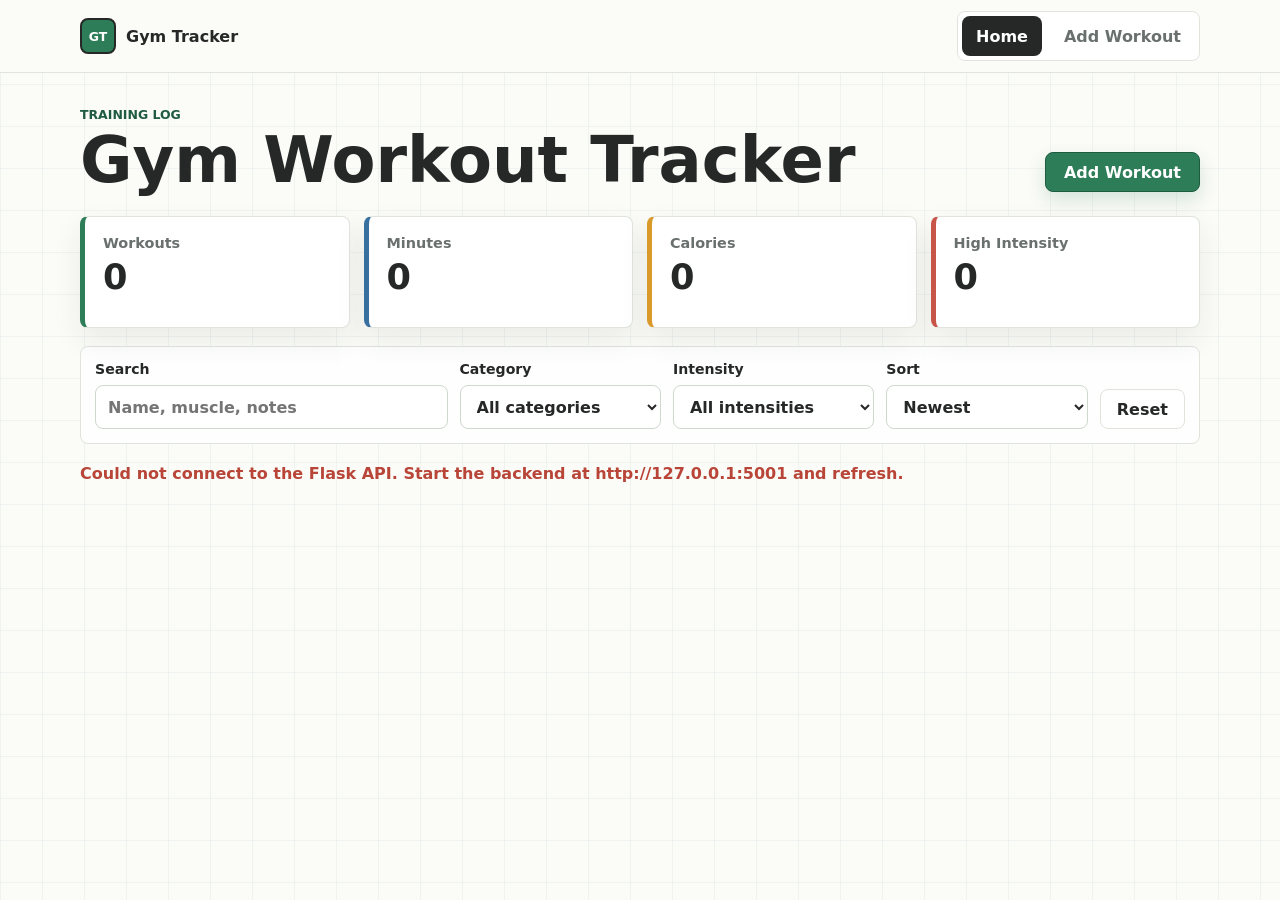
<file: gym-workout-tracker-frontend/index.html>
<!DOCTYPE html>
<html lang="en">
<head>
  <meta charset="UTF-8">
  <meta name="viewport" content="width=device-width, initial-scale=1.0">
  <title>Gym Workout Tracker</title>
  <link rel="stylesheet" href="styles.css">
</head>
<body>
  <header class="topbar">
    <nav class="nav" aria-label="Main navigation">
      <a class="brand" href="index.html" aria-label="Gym Workout Tracker home">
        <span class="brand-mark" aria-hidden="true">GT</span>
        <span>Gym Tracker</span>
      </a>
      <div class="nav-links">
        <a class="nav-link active" href="index.html" aria-current="page">Home</a>
        <a class="nav-link" href="add-workout.html">Add Workout</a>
      </div>
    </nav>
  </header>

  <main class="app-shell">
    <section class="dashboard-head" aria-labelledby="page-title">
      <div>
        <p class="eyebrow">Training Log</p>
        <h1 id="page-title">Gym Workout Tracker</h1>
      </div>
      <a class="primary-action" href="add-workout.html">Add Workout</a>
    </section>

    <section class="metrics" aria-label="Workout summary">
      <article class="metric">
        <span class="metric-label">Workouts</span>
        <strong id="totalWorkouts">0</strong>
      </article>
      <article class="metric">
        <span class="metric-label">Minutes</span>
        <strong id="totalMinutes">0</strong>
      </article>
      <article class="metric">
        <span class="metric-label">Calories</span>
        <strong id="totalCalories">0</strong>
      </article>
      <article class="metric accent">
        <span class="metric-label">High Intensity</span>
        <strong id="highIntensity">0</strong>
      </article>
    </section>

    <section class="toolbar" aria-label="Workout filters">
      <label class="search-field">
        <span>Search</span>
        <input id="searchInput" type="search" placeholder="Name, muscle, notes">
      </label>

      <label>
        <span>Category</span>
        <select id="categoryFilter">
          <option value="">All categories</option>
          <option value="Strength">Strength</option>
          <option value="Cardio">Cardio</option>
          <option value="Mobility">Mobility</option>
          <option value="HIIT">HIIT</option>
          <option value="Recovery">Recovery</option>
        </select>
      </label>

      <label>
        <span>Intensity</span>
        <select id="intensityFilter">
          <option value="">All intensities</option>
          <option value="Low">Low</option>
          <option value="Medium">Medium</option>
          <option value="High">High</option>
        </select>
      </label>

      <label>
        <span>Sort</span>
        <select id="sortSelect">
          <option value="date_desc">Newest</option>
          <option value="duration_desc">Longest</option>
          <option value="calories_desc">Most calories</option>
          <option value="name_asc">Name A-Z</option>
        </select>
      </label>

      <button class="ghost-button" id="resetButton" type="button">Reset</button>
    </section>

    <section aria-live="polite">
      <div id="statusMessage" class="status-message">Loading workouts...</div>
      <div id="workoutList" class="workout-grid"></div>
    </section>
  </main>

  <script src="script.js"></script>
</body>
</html>
</file>
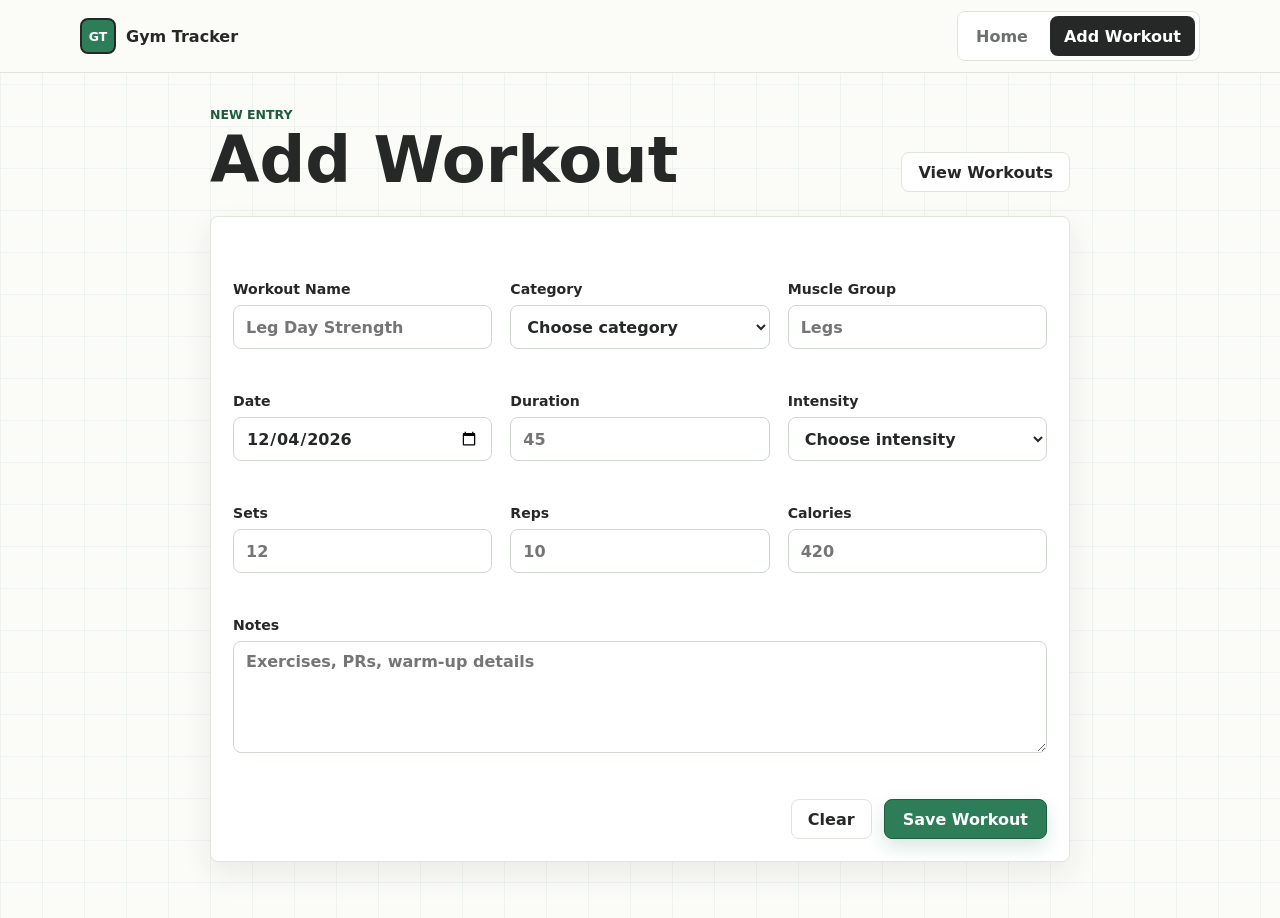
<file: gym-workout-tracker-frontend/add-workout.html>
<!DOCTYPE html>
<html lang="en">
<head>
  <meta charset="UTF-8">
  <meta name="viewport" content="width=device-width, initial-scale=1.0">
  <title>Add Workout | Gym Workout Tracker</title>
  <link rel="stylesheet" href="styles.css">
</head>
<body>
  <header class="topbar">
    <nav class="nav" aria-label="Main navigation">
      <a class="brand" href="index.html" aria-label="Gym Workout Tracker home">
        <span class="brand-mark" aria-hidden="true">GT</span>
        <span>Gym Tracker</span>
      </a>
      <div class="nav-links">
        <a class="nav-link" href="index.html">Home</a>
        <a class="nav-link active" href="add-workout.html" aria-current="page">Add Workout</a>
      </div>
    </nav>
  </header>

  <main class="app-shell narrow">
    <section class="dashboard-head" aria-labelledby="form-title">
      <div>
        <p class="eyebrow">New Entry</p>
        <h1 id="form-title">Add Workout</h1>
      </div>
      <a class="ghost-button" href="index.html">View Workouts</a>
    </section>

    <form id="workoutForm" class="form-panel" novalidate>
      <div id="formStatus" class="form-status" role="status"></div>

      <div class="form-grid">
        <label>
          <span>Workout Name</span>
          <input id="name" name="name" type="text" maxlength="80" placeholder="Leg Day Strength" required>
          <small class="field-error" data-error-for="name"></small>
        </label>

        <label>
          <span>Category</span>
          <select id="category" name="category" required>
            <option value="">Choose category</option>
            <option value="Strength">Strength</option>
            <option value="Cardio">Cardio</option>
            <option value="Mobility">Mobility</option>
            <option value="HIIT">HIIT</option>
            <option value="Recovery">Recovery</option>
          </select>
          <small class="field-error" data-error-for="category"></small>
        </label>

        <label>
          <span>Muscle Group</span>
          <input id="muscle_group" name="muscle_group" type="text" maxlength="40" placeholder="Legs" required>
          <small class="field-error" data-error-for="muscle_group"></small>
        </label>

        <label>
          <span>Date</span>
          <input id="date" name="date" type="date" required>
          <small class="field-error" data-error-for="date"></small>
        </label>

        <label>
          <span>Duration</span>
          <input id="duration_minutes" name="duration_minutes" type="number" min="1" max="300" placeholder="45" required>
          <small class="field-error" data-error-for="duration_minutes"></small>
        </label>

        <label>
          <span>Intensity</span>
          <select id="intensity" name="intensity" required>
            <option value="">Choose intensity</option>
            <option value="Low">Low</option>
            <option value="Medium">Medium</option>
            <option value="High">High</option>
          </select>
          <small class="field-error" data-error-for="intensity"></small>
        </label>

        <label>
          <span>Sets</span>
          <input id="sets" name="sets" type="number" min="0" max="100" placeholder="12">
          <small class="field-error" data-error-for="sets"></small>
        </label>

        <label>
          <span>Reps</span>
          <input id="reps" name="reps" type="number" min="0" max="500" placeholder="10">
          <small class="field-error" data-error-for="reps"></small>
        </label>

        <label>
          <span>Calories</span>
          <input id="calories" name="calories" type="number" min="0" max="3000" placeholder="420">
          <small class="field-error" data-error-for="calories"></small>
        </label>
      </div>

      <label class="notes-field">
        <span>Notes</span>
        <textarea id="notes" name="notes" maxlength="240" rows="4" placeholder="Exercises, PRs, warm-up details"></textarea>
        <small class="field-error" data-error-for="notes"></small>
      </label>

      <div class="form-actions">
        <button class="ghost-button" type="reset">Clear</button>
        <button class="primary-action" type="submit">Save Workout</button>
      </div>
    </form>
  </main>

  <script src="add-workout.js"></script>
</body>
</html>
</file>
<file: gym-workout-tracker-frontend/styles.css>
:root {
  color-scheme: light;
  --ink: #252827;
  --muted: #69706d;
  --line: #dfe4dc;
  --paper: #fbfbf7;
  --surface: #ffffff;
  --green: #2e7d59;
  --green-dark: #1e5b40;
  --amber: #d99a2b;
  --coral: #c85648;
  --blue: #376f9f;
  --danger: #b84538;
  --danger-bg: #fff1ef;
  --shadow: 0 12px 30px rgba(34, 39, 35, 0.08);
}

* {
  box-sizing: border-box;
}

body {
  margin: 0;
  min-height: 100vh;
  background:
    linear-gradient(90deg, rgba(46, 125, 89, 0.06) 1px, transparent 1px),
    linear-gradient(180deg, rgba(55, 111, 159, 0.05) 1px, transparent 1px),
    var(--paper);
  background-size: 42px 42px;
  color: var(--ink);
  font-family: Inter, ui-sans-serif, system-ui, -apple-system, BlinkMacSystemFont, "Segoe UI", sans-serif;
}

a {
  color: inherit;
  text-decoration: none;
}

button,
input,
select,
textarea {
  font: inherit;
}

button {
  cursor: pointer;
}

.topbar {
  position: sticky;
  top: 0;
  z-index: 10;
  border-bottom: 1px solid var(--line);
  background: rgba(251, 251, 247, 0.96);
  backdrop-filter: blur(12px);
}

.nav {
  display: flex;
  align-items: center;
  justify-content: space-between;
  width: min(1120px, calc(100% - 32px));
  min-height: 72px;
  margin: 0 auto;
  gap: 20px;
}

.brand,
.nav-links {
  display: flex;
  align-items: center;
}

.brand {
  gap: 10px;
  font-weight: 800;
}

.brand-mark {
  display: grid;
  place-items: center;
  width: 36px;
  height: 36px;
  border: 2px solid var(--ink);
  border-radius: 8px;
  background: var(--green);
  color: white;
  font-size: 0.78rem;
}

.nav-links {
  gap: 8px;
  padding: 4px;
  border: 1px solid var(--line);
  border-radius: 8px;
  background: var(--surface);
}

.nav-link,
.ghost-button,
.primary-action,
.danger-button {
  display: inline-flex;
  align-items: center;
  justify-content: center;
  min-height: 40px;
  border-radius: 8px;
  font-weight: 700;
  transition: transform 160ms ease, border-color 160ms ease, background-color 160ms ease;
}

.nav-link {
  padding: 0 14px;
  color: var(--muted);
}

.nav-link.active,
.nav-link:hover {
  background: var(--ink);
  color: white;
}

.primary-action {
  border: 1px solid var(--green-dark);
  background: var(--green);
  color: white;
  padding: 0 18px;
  box-shadow: 0 8px 18px rgba(46, 125, 89, 0.18);
}

.ghost-button {
  border: 1px solid var(--line);
  background: var(--surface);
  color: var(--ink);
  padding: 0 16px;
}

.danger-button {
  border: 1px solid rgba(184, 69, 56, 0.28);
  background: var(--danger-bg);
  color: var(--danger);
  padding: 0 14px;
}

.primary-action:hover,
.ghost-button:hover,
.danger-button:hover {
  transform: translateY(-1px);
}

.app-shell {
  width: min(1120px, calc(100% - 32px));
  margin: 0 auto;
  padding: 34px 0 56px;
}

.app-shell.narrow {
  width: min(860px, calc(100% - 32px));
}

.dashboard-head {
  display: flex;
  align-items: end;
  justify-content: space-between;
  gap: 20px;
  margin-bottom: 24px;
}

.eyebrow {
  margin: 0 0 6px;
  color: var(--green-dark);
  font-size: 0.78rem;
  font-weight: 800;
  text-transform: uppercase;
}

h1,
h2,
p {
  margin-top: 0;
}

h1 {
  margin-bottom: 0;
  font-size: clamp(2rem, 5vw, 4rem);
  line-height: 1;
}

h2 {
  margin-bottom: 4px;
  font-size: 1.1rem;
}

.metrics {
  display: grid;
  grid-template-columns: repeat(4, minmax(0, 1fr));
  gap: 14px;
  margin-bottom: 18px;
}

.metric {
  min-height: 112px;
  border: 1px solid var(--line);
  border-left: 5px solid var(--green);
  border-radius: 8px;
  background: var(--surface);
  padding: 18px;
  box-shadow: var(--shadow);
}

.metric:nth-child(2) {
  border-left-color: var(--blue);
}

.metric:nth-child(3) {
  border-left-color: var(--amber);
}

.metric.accent {
  border-left-color: var(--coral);
}

.metric-label {
  display: block;
  color: var(--muted);
  font-size: 0.9rem;
  font-weight: 700;
}

.metric strong {
  display: block;
  margin-top: 8px;
  font-size: 2.2rem;
  line-height: 1;
}

.toolbar {
  display: grid;
  grid-template-columns: minmax(220px, 1.4fr) repeat(3, minmax(150px, 0.8fr)) auto;
  gap: 12px;
  align-items: end;
  margin-bottom: 20px;
  padding: 14px;
  border: 1px solid var(--line);
  border-radius: 8px;
  background: rgba(255, 255, 255, 0.86);
}

label {
  display: grid;
  gap: 8px;
  color: var(--ink);
  font-weight: 750;
}

label span {
  font-size: 0.88rem;
}

input,
select,
textarea {
  width: 100%;
  min-height: 44px;
  border: 1px solid #cfd7cf;
  border-radius: 8px;
  background: var(--surface);
  color: var(--ink);
  padding: 10px 12px;
  outline: none;
}

textarea {
  min-height: 112px;
  resize: vertical;
}

input:focus,
select:focus,
textarea:focus {
  border-color: var(--green);
  box-shadow: 0 0 0 4px rgba(46, 125, 89, 0.13);
}

.invalid {
  border-color: var(--danger);
  box-shadow: 0 0 0 4px rgba(184, 69, 56, 0.12);
}

.status-message,
.form-status {
  min-height: 28px;
  margin-bottom: 14px;
  color: var(--muted);
  font-weight: 700;
}

.status-message.success,
.form-status.success {
  color: var(--green-dark);
}

.status-message.error,
.form-status.error {
  color: var(--danger);
}

.workout-grid {
  display: grid;
  grid-template-columns: repeat(3, minmax(0, 1fr));
  gap: 16px;
}

.workout-card {
  display: grid;
  gap: 14px;
  min-height: 290px;
  border: 1px solid var(--line);
  border-radius: 8px;
  background: var(--surface);
  padding: 18px;
  box-shadow: var(--shadow);
}

.card-top,
.card-actions {
  display: flex;
  align-items: start;
  justify-content: space-between;
  gap: 12px;
}

.card-actions {
  align-items: center;
  margin-top: auto;
}

.muted,
.notes {
  color: var(--muted);
}

.muted {
  margin-bottom: 0;
  font-size: 0.92rem;
}

.category-line {
  width: fit-content;
  margin-bottom: 0;
  border-bottom: 3px solid var(--amber);
  font-weight: 800;
}

.badge {
  flex: 0 0 auto;
  border-radius: 999px;
  padding: 7px 10px;
  color: white;
  font-size: 0.78rem;
  font-weight: 800;
}

.badge.low {
  background: var(--blue);
}

.badge.medium {
  background: var(--amber);
  color: #2d2110;
}

.badge.high {
  background: var(--coral);
}

.card-meta {
  display: grid;
  grid-template-columns: repeat(4, minmax(0, 1fr));
  gap: 8px;
}

.card-stat {
  min-height: 70px;
  border: 1px solid var(--line);
  border-radius: 8px;
  padding: 10px;
  background: #fbfcfa;
}

.card-stat strong,
.card-stat span {
  display: block;
}

.card-stat strong {
  font-size: 1.3rem;
}

.card-stat span {
  color: var(--muted);
  font-size: 0.76rem;
  font-weight: 800;
}

.notes {
  margin-bottom: 0;
  line-height: 1.5;
}

.form-panel {
  border: 1px solid var(--line);
  border-radius: 8px;
  background: var(--surface);
  padding: 22px;
  box-shadow: var(--shadow);
}

.form-grid {
  display: grid;
  grid-template-columns: repeat(3, minmax(0, 1fr));
  gap: 18px;
}

.notes-field {
  margin-top: 18px;
}

.field-error {
  min-height: 18px;
  color: var(--danger);
  font-size: 0.8rem;
  font-weight: 700;
}

.form-actions {
  display: flex;
  justify-content: flex-end;
  gap: 12px;
  margin-top: 20px;
}

@media (max-width: 900px) {
  .metrics,
  .workout-grid {
    grid-template-columns: repeat(2, minmax(0, 1fr));
  }

  .toolbar {
    grid-template-columns: repeat(2, minmax(0, 1fr));
  }

  .form-grid {
    grid-template-columns: repeat(2, minmax(0, 1fr));
  }
}

@media (max-width: 640px) {
  .nav,
  .dashboard-head,
  .form-actions {
    align-items: stretch;
    flex-direction: column;
  }

  .nav {
    padding: 12px 0;
  }

  .nav-links {
    width: 100%;
  }

  .nav-link {
    flex: 1;
  }

  .metrics,
  .toolbar,
  .workout-grid,
  .form-grid {
    grid-template-columns: 1fr;
  }

  .card-meta {
    grid-template-columns: repeat(2, minmax(0, 1fr));
  }

  h1 {
    font-size: 2.3rem;
  }
}
</file>
